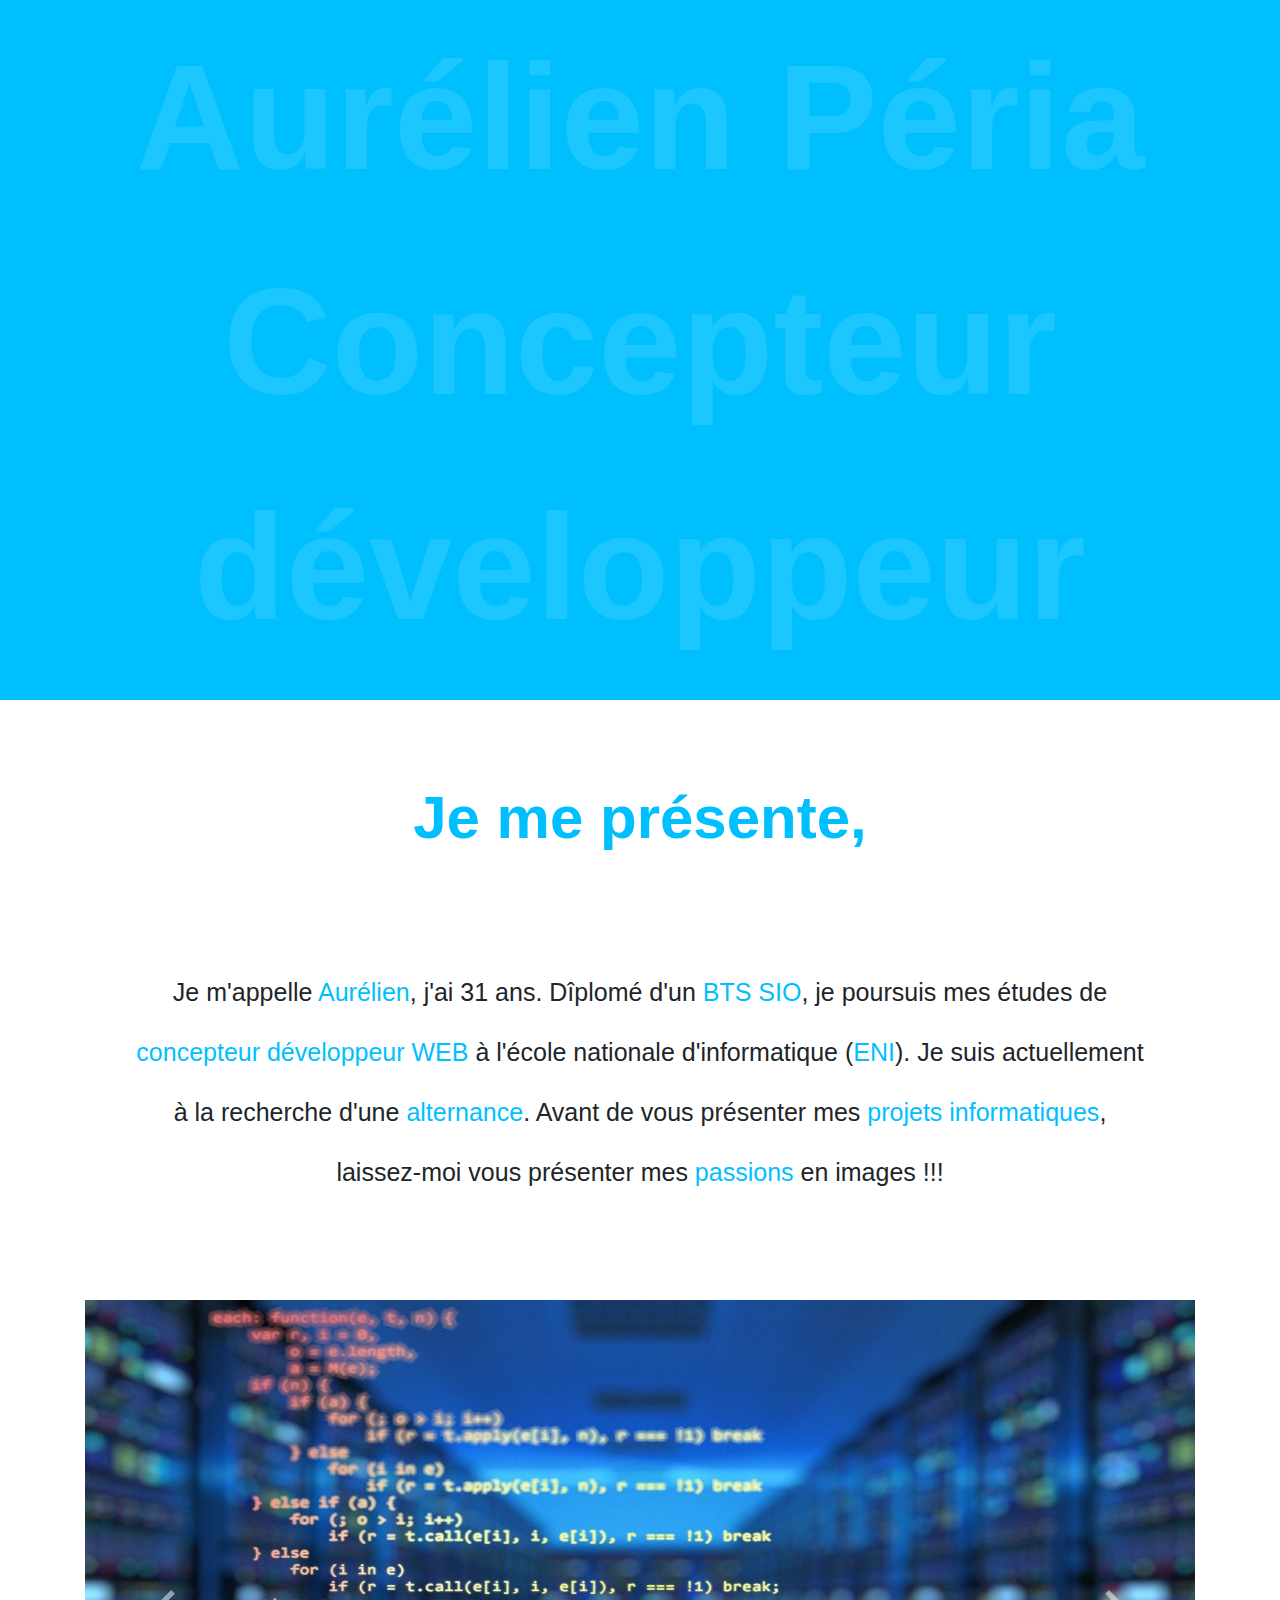
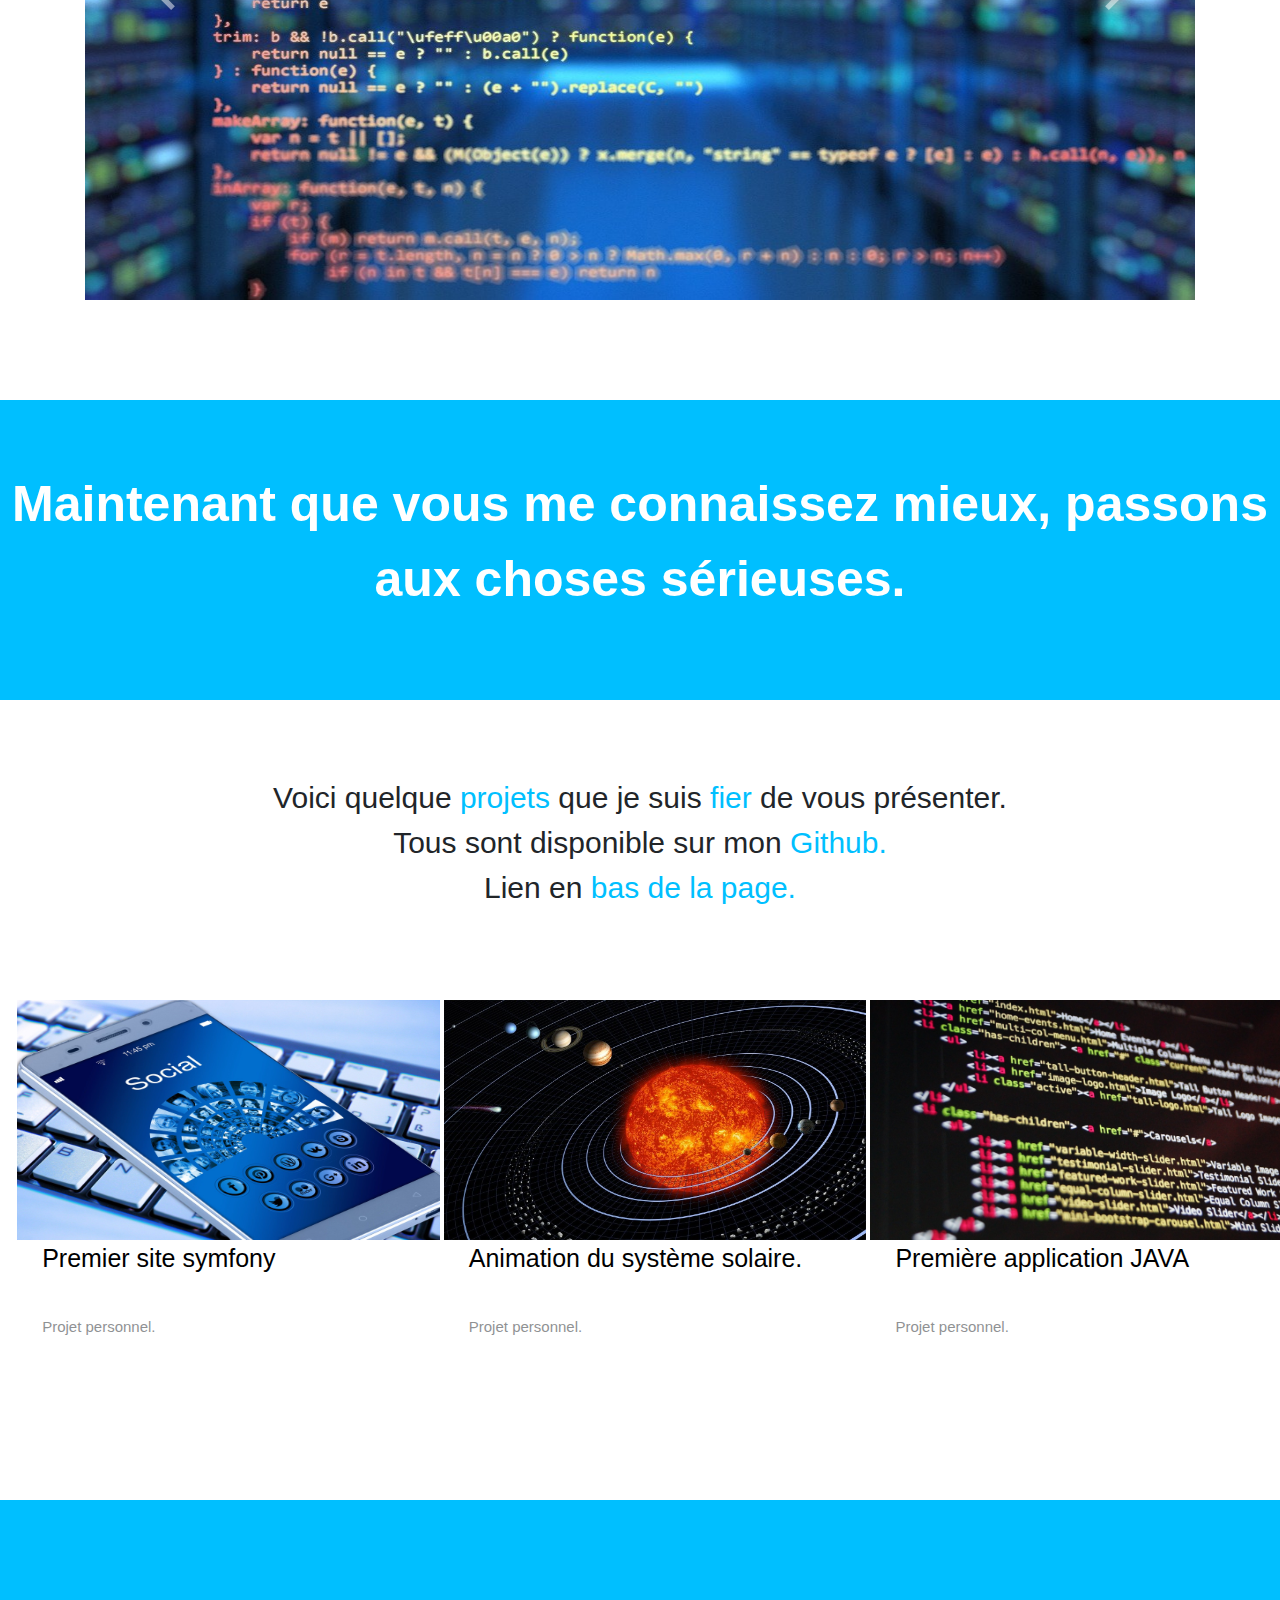
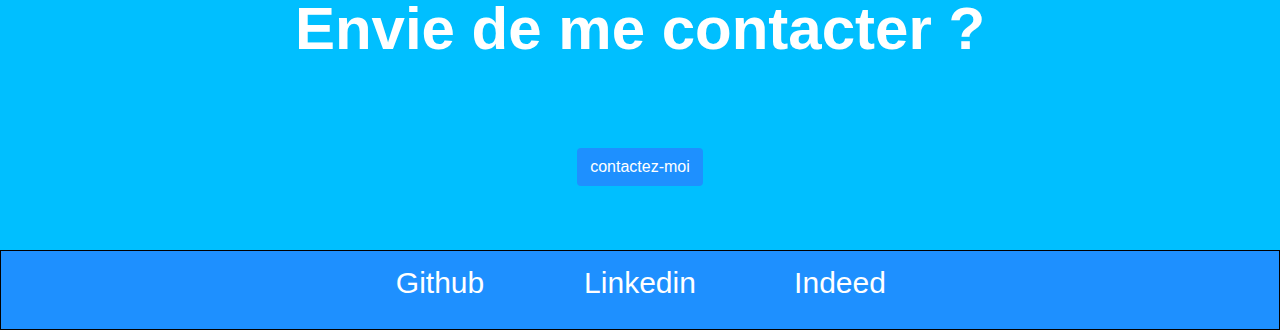
<file: index.html>
<!DOCTYPE html>
<html lang="en">
<head>
    <link rel="stylesheet" href="index.css" type="text/css">
    <link rel="stylesheet" href="indexresponsive.css" type="text/css">
    <meta charset="UTF-8">
    <meta http-equiv="X-UA-Compatible" content="IE=edge">
    <meta name="viewport" content="width=device-width, initial-scale=1.0">
    <title>Portfolio Aurélien Péria</title>
    <link rel="stylesheet" href="https://stackpath.bootstrapcdn.com/bootstrap/4.5.2/css/bootstrap.min.css">
    <script src="https://code.jquery.com/jquery-3.3.1.slim.min.js" integrity="sha384-q8i/X+965DzO0rT7abK41JStQIAqVgRVzpbzo5smXKp4YfRvH+8abtTE1Pi6jizo" crossorigin="anonymous"></script>
    <script src="https://cdnjs.cloudflare.com/ajax/libs/popper.js/1.14.7/umd/popper.min.js" integrity="sha384-UO2eT0CpHqdSJQ6hJty5KVphtPhzWj9WO1clHTMGa3JDZwrnQq4sF86dIHNDz0W1" crossorigin="anonymous"></script>
    <script src="https://stackpath.bootstrapcdn.com/bootstrap/4.3.1/js/bootstrap.min.js" integrity="sha384-JjSmVgyd0p3pXB1rRibZUAYoIIy6OrQ6VrjIEaFf/nJGzIxFDsf4x0xIM+B07jRM" crossorigin="anonymous"></script>
    <script src="jquery-3.6.0.js"></script>

</head>
<body>
    <!-- les images sont libres de droit -->
    
    <div class="intro">
        <p>
             <span>Aurélien Péria <br> Concepteur développeur</span> 
        </p>
    </div>
    <div class=" presentation">
        <h1 >
            Je me présente,
        </h1>
        <p >
            Je m'appelle <span>Aurélien</span>, j'ai 31 ans.
            Dîplomé d'un <span> BTS SIO</span>, je poursuis mes études de <span>concepteur développeur WEB</span> à l'école nationale d'informatique (<span>ENI</span>).
            Je suis actuellement à la recherche d'une <span>alternance</span>.
            Avant de vous présenter mes <span>projets informatiques</span>, laissez-moi vous présenter mes <span>passions</span> en images  !!!
        </p>
       
    </div>
    <div class="container ">

        <div class="carousel slide " id="carousel1" data-ride="carousel" data-interval="3000">
    
            <div class="carousel-inner">
                <div class="carousel-item active">
                    <img  src="photo/développeur.jpg" alt="" class="w-100 d-block photointro " height= "600px"  >
                </div>
                <div class="carousel-item">
                    <img  src="photo/univers1.jpg" alt="" class="w-100 d-block photointro" height="600px" >
                </div>
                <div class="carousel-item">
                    <img  src="photo/échec.jpg" alt="" class="w-100 d-block photointro" height="600px" >
                </div>
                <div class="carousel-item">
                    <img  src="photo/skie.jpeg" alt="" class="w-100 d-block photointro" height="600px" >
                </div>
                <div class="carousel-item">
                    <img  src="photo/voyage.jpeg" alt="" class="w-100 d-block photointro" height="600px" >
                </div>
                <a href="#carousel1" class="carousel-control-prev" data-slide="prev">
                    <span class="carousel-control-prev-icon"></span>
                </a>
                <a href="#carousel1" class="carousel-control-next" data-slide="next">
                    <span class="carousel-control-next-icon"></span>
                </a>
            </div>	 
        </div>   
    </div>   
    <div class="introprojet">
        <p> 
            Maintenant que vous me connaissez mieux, passons aux choses sérieuses.
        </p>
    </div>
    <div class="phraseprojet">
        <p> 
            Voici quelque <span>projets</span> que je suis <span>fier </span>de vous présenter.<br> Tous sont disponible sur mon <span>Github.</span><br> Lien en <span>bas de la page.</span> 
        </p>
    </div>
    <div class="projet">
        <div class="paraprojet ">
            <a href="siteunivers.html" target="black" class="container " > 
                <img src="photo/symfony.jpg"  alt="" class="photosprojet" >
            </a>
            <p>
                Premier site symfony
            </p>
            <p>
                Projet personnel.
            </p>
        </div>
        <div class="paraprojet ">
            <a href="animationplanete.html"  target="black" class="container "> 
                <img src="photo/systemesolaire.jpg" alt="" class="photosprojet">
            </a>
            <p>
                Animation du système solaire.
            </p>
            <p>
                Projet personnel.
            </p>
        </div>
        <div class="paraprojet ">
            <a href="voyage.html" target="blanck" class="container " > 
                <img src="photo/java.jpg "class="photosprojet" >
            </a>
            <p>
                Première application JAVA
            </p>
            <p>
                Projet personnel.
            </p>
        </div>
    </div>
    
    <div class="contact">
        <p>
            Envie de me contacter ?
        </p>
    </div>
    <div class="mail">
        <p>
            <a href="mailto:aurelien.peria@gmail.com">
                <button style="background-color: dodgerblue; color: white;" type="button" class="btn ">contactez-moi</button>
            </a>
        </p>
    </div>
    <div class="basdepage " style="background-color:dodgerblue">
        <p class="paralien">
            <a class="lien" target="blanck" href="https://github.com/bodyraul">Github</a>
        </p>
        <p class="paralien">
            <a class="lien" target="blanck" href="https://www.linkedin.com/in/aur%C3%A9lien-peria-424224187/">Linkedin</a>
        </p>
        <p class="paralien">
            <a class="lien" target="blanck" href="https://my.indeed.com/p/aurlienp-pci23gn">Indeed</a>
        </p>
    </div>
    <script type="text/javascript" src="index.js"></script>
</body>
</html>
</file>
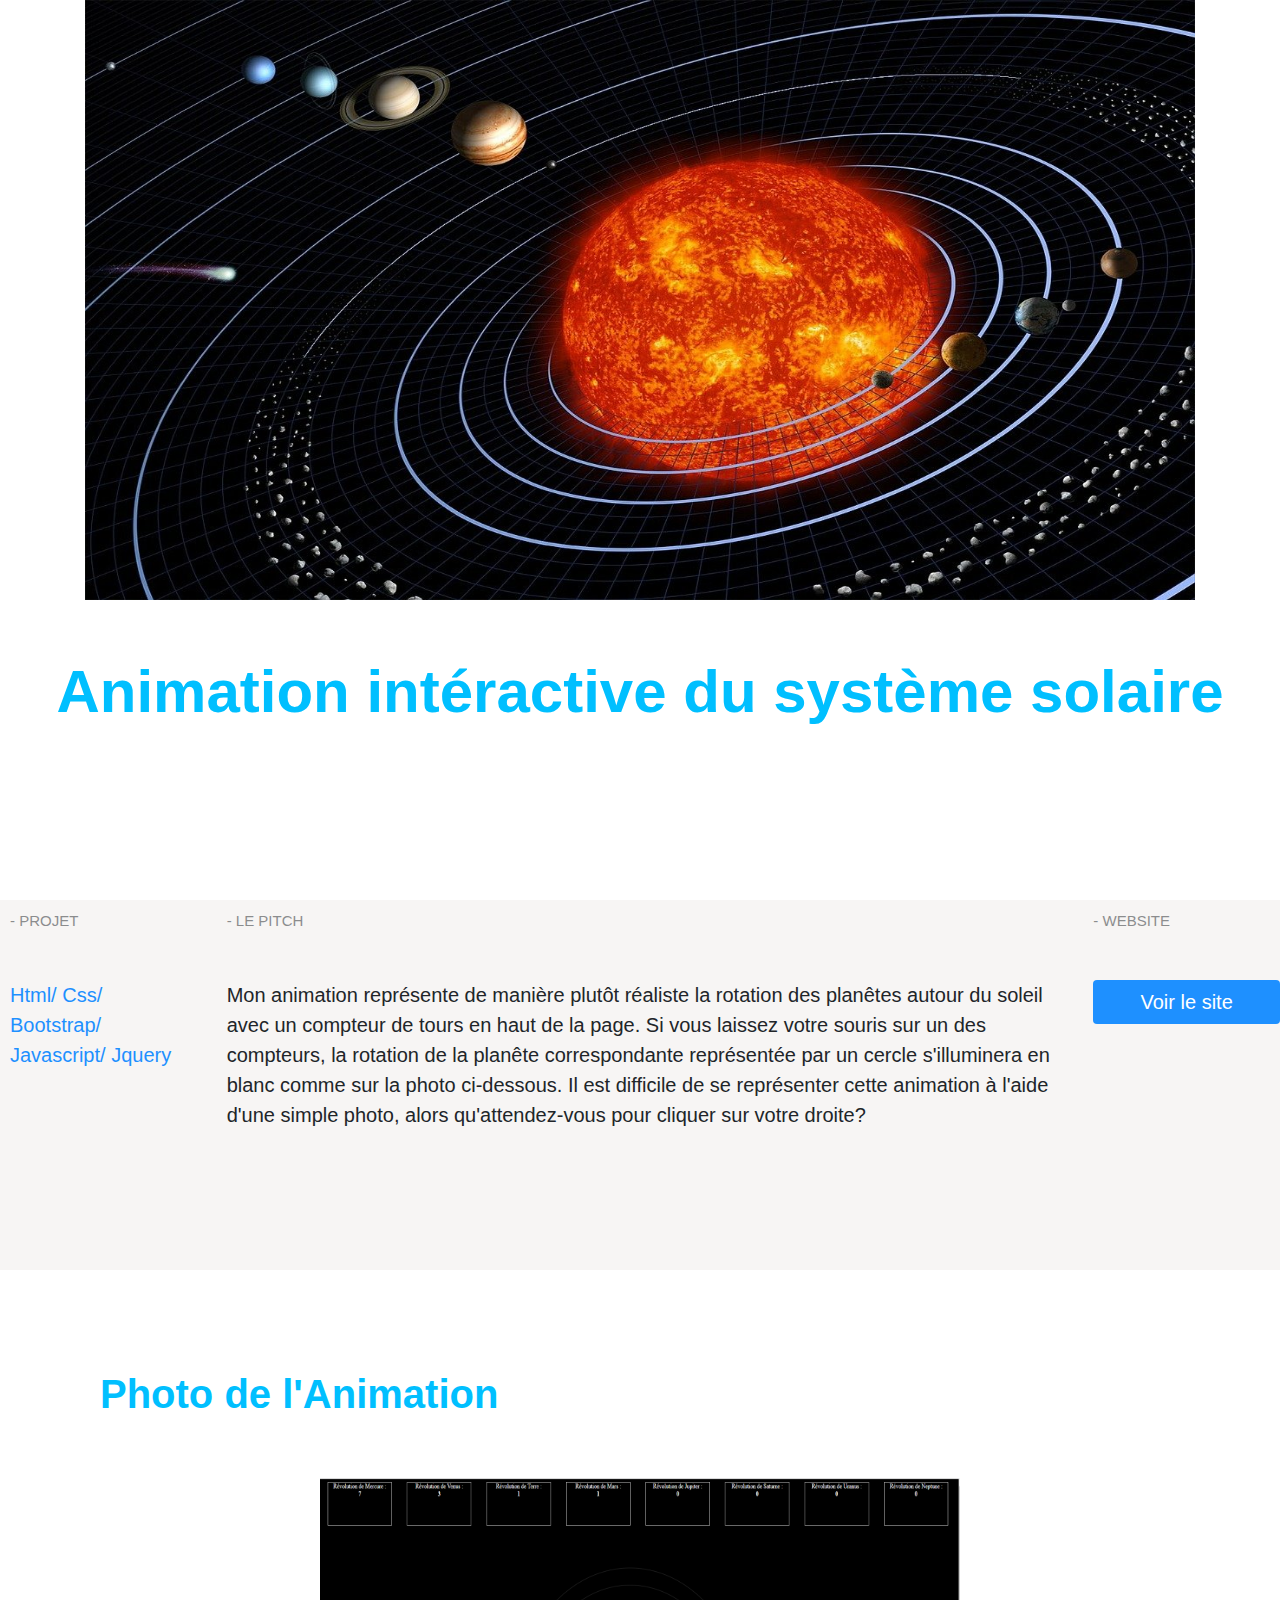
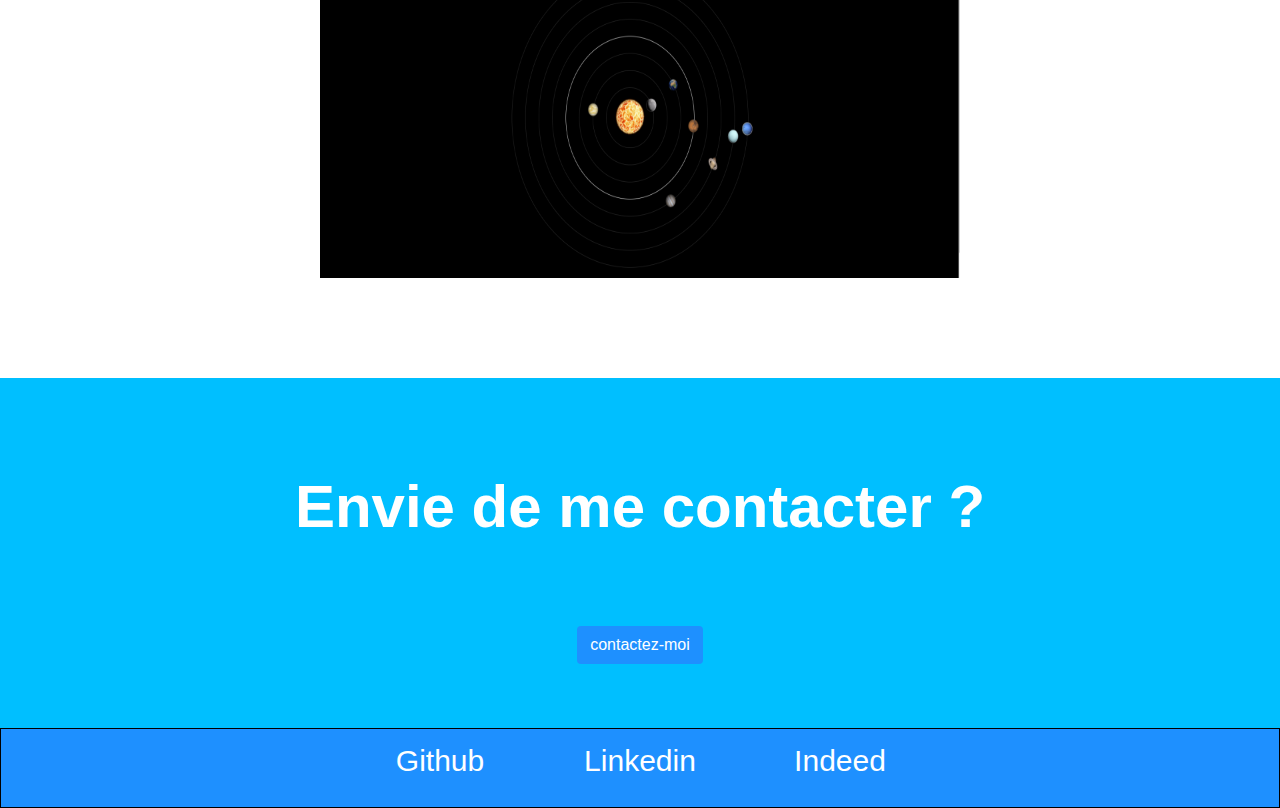
<file: animationplanete.html>
<!DOCTYPE html>
<html lang="en">
<head>
    <link rel="stylesheet" href="siteunivers.css" type="text/css">
    <link rel="stylesheet" href="communresponsive.css" type="text/css">
    <link rel="stylesheet" href="animationplanetesresponsive.css" type="text/css">
    <meta charset="UTF-8">
    <meta http-equiv="X-UA-Compatible" content="IE=edge">
    <meta name="viewport" content="width=device-width, initial-scale=1.0">
    <title>Portfolio Aurélien Péria</title>
    <link rel="stylesheet" href="https://stackpath.bootstrapcdn.com/bootstrap/4.5.2/css/bootstrap.min.css">
    <script src="https://code.jquery.com/jquery-3.3.1.slim.min.js" integrity="sha384-q8i/X+965DzO0rT7abK41JStQIAqVgRVzpbzo5smXKp4YfRvH+8abtTE1Pi6jizo" crossorigin="anonymous"></script>
    <script src="https://cdnjs.cloudflare.com/ajax/libs/popper.js/1.14.7/umd/popper.min.js" integrity="sha384-UO2eT0CpHqdSJQ6hJty5KVphtPhzWj9WO1clHTMGa3JDZwrnQq4sF86dIHNDz0W1" crossorigin="anonymous"></script>
    <script src="https://stackpath.bootstrapcdn.com/bootstrap/4.3.1/js/bootstrap.min.js" integrity="sha384-JjSmVgyd0p3pXB1rRibZUAYoIIy6OrQ6VrjIEaFf/nJGzIxFDsf4x0xIM+B07jRM" crossorigin="anonymous"></script>
    <script src="jquery-3.6.0.js"></script>
</head>
<body>
    <div class="photoprojet container">
        <img src="photo/systemesolaire.jpg" style="width: 100%;height: 100%;" alt="">
    </div>
    <div class="titreprojet">
        <p>
            Animation intéractive du système solaire
        </p>
    </div>
    <div class="detailprojet1 row ">
       <p class="col-2 ">
           <span>- PROJET</span> 
       </p>
       <p class="col-8 ">
           <span>- LE PITCH</span> 
       </p>
       <p class="col-2 ">
           <span>- WEBSITE</span> 
       </p>
    </div>  
    <div class="detailprojet2 row">
        <p class="col-2 " >
            Html/ Css/ Bootstrap/ Javascript/ Jquery
        </p>
        <p class="col-8 ">
            Mon animation représente de manière plutôt réaliste la rotation des planêtes autour du soleil avec un compteur de tours en 
            haut de la page. Si vous laissez votre souris sur un des compteurs, la rotation de la planête correspondante représentée 
            par un cercle s'illuminera en blanc comme sur la photo ci-dessous. Il est difficile de se représenter cette animation à l'aide
            d'une simple photo, alors qu'attendez-vous pour cliquer sur votre droite?
        </p>
        <p class="col-2 ">
            <a href="animationsystemesolaire/animation.html" target="blanck">
                <button  id="bouttonsite" type =" button "   class =" btn" >
                    Voir le site
                </button>
            </a>
        </p>
     </div>   

    <h1 id="titre1" class="titre">
        Photo de l'Animation 
    </h1>
    <div class="contenuprojet">
        <img src="photo/animationplanete.png" style="height: 100%; width: 100%;" alt="">
    </div>

   
    
    
    <div class="contact">
        <p>
            Envie de me contacter ?
        </p>
    </div>
    <div class="mail">
        <p>
            <a href="mailto:aurelien.peria@gmail.com">
                <button style="background-color: dodgerblue; color: white;" type="button" class="btn ">contactez-moi</button>
            </a>
        </p>
    </div>
    <div class="basdepage " style="background-color:dodgerblue">
        <p class="paralien">
            <a class="lien" target="blanck" href="https://github.com/bodyraul">Github</a>
        </p>
        <p class="paralien">
            <a class="lien" target="blanck" href="https://www.linkedin.com/in/aur%C3%A9lien-peria-424224187/">Linkedin</a>
        </p>
        <p class="paralien">
            <a class="lien" target="blanck" href="https://my.indeed.com/p/aurlienp-pci23gn">Indeed</a>
        </p >
    </div>
 
   
</body>
</html>
</file>
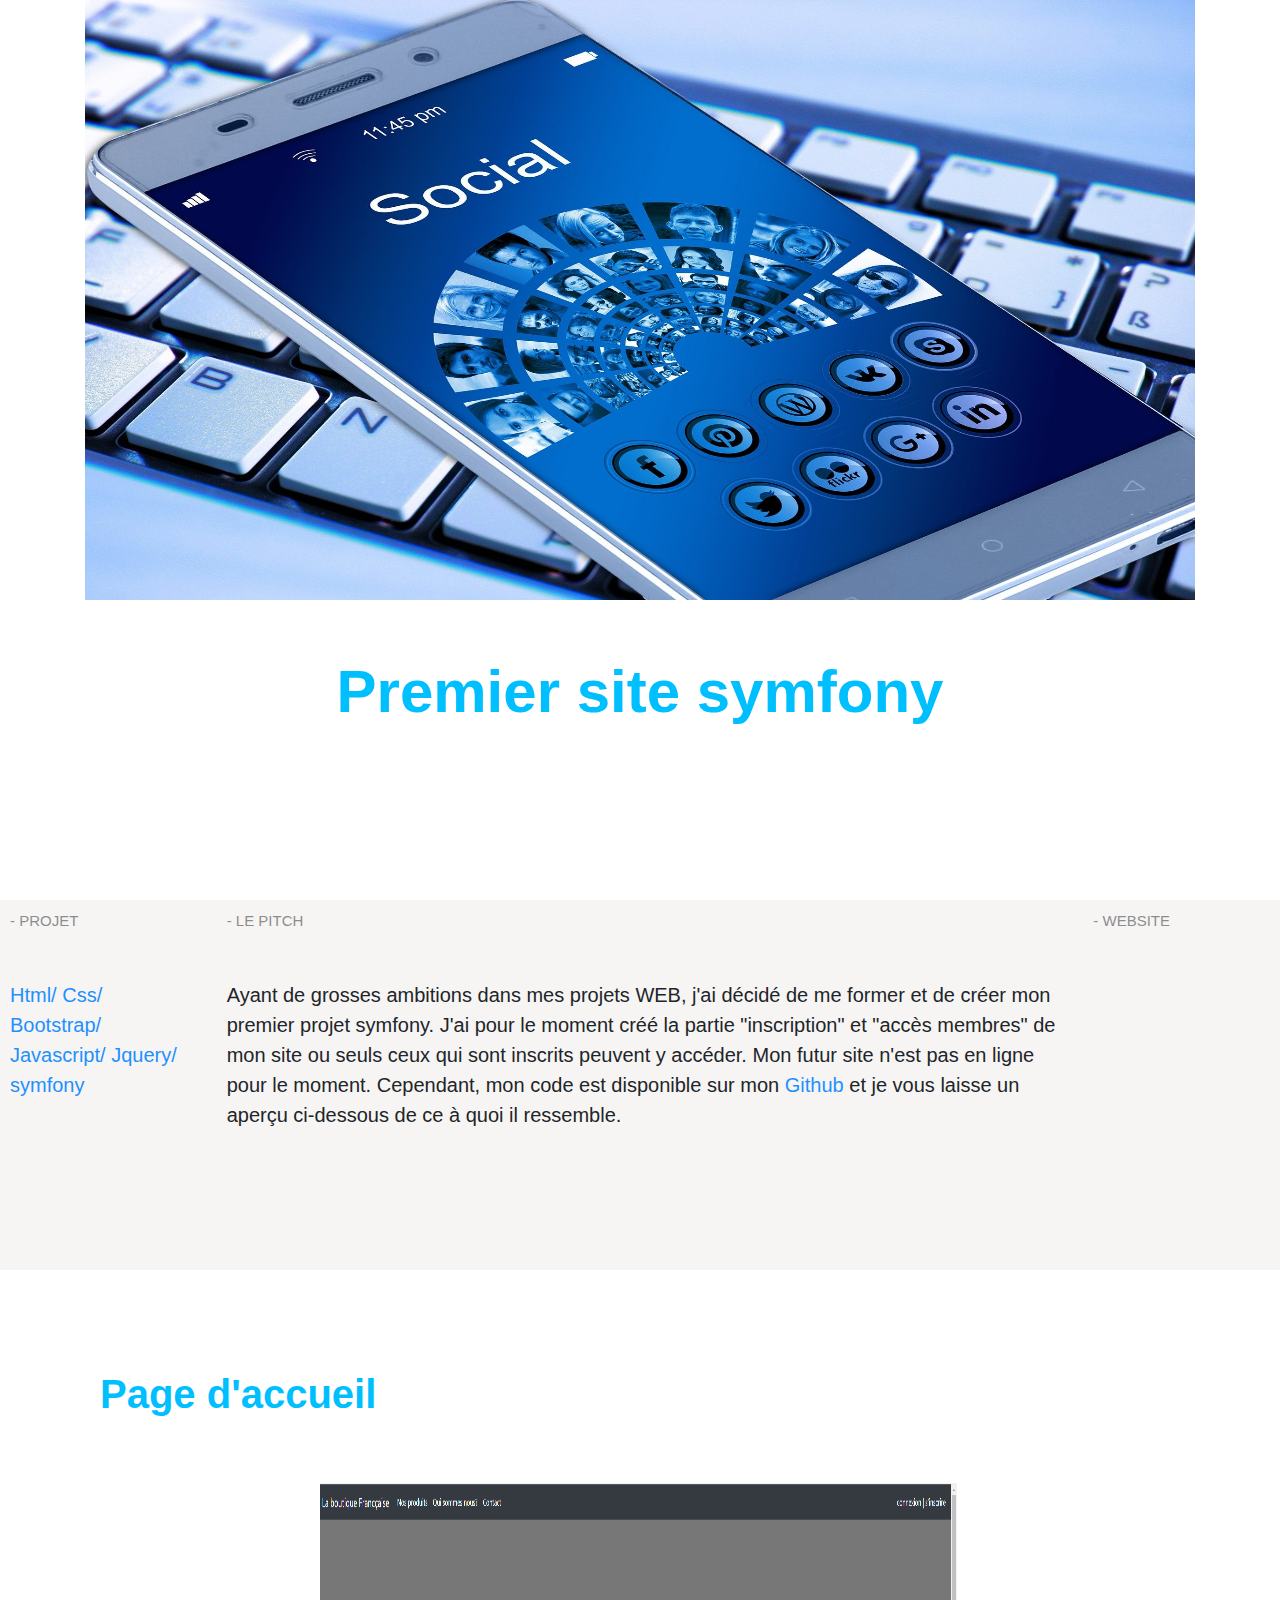
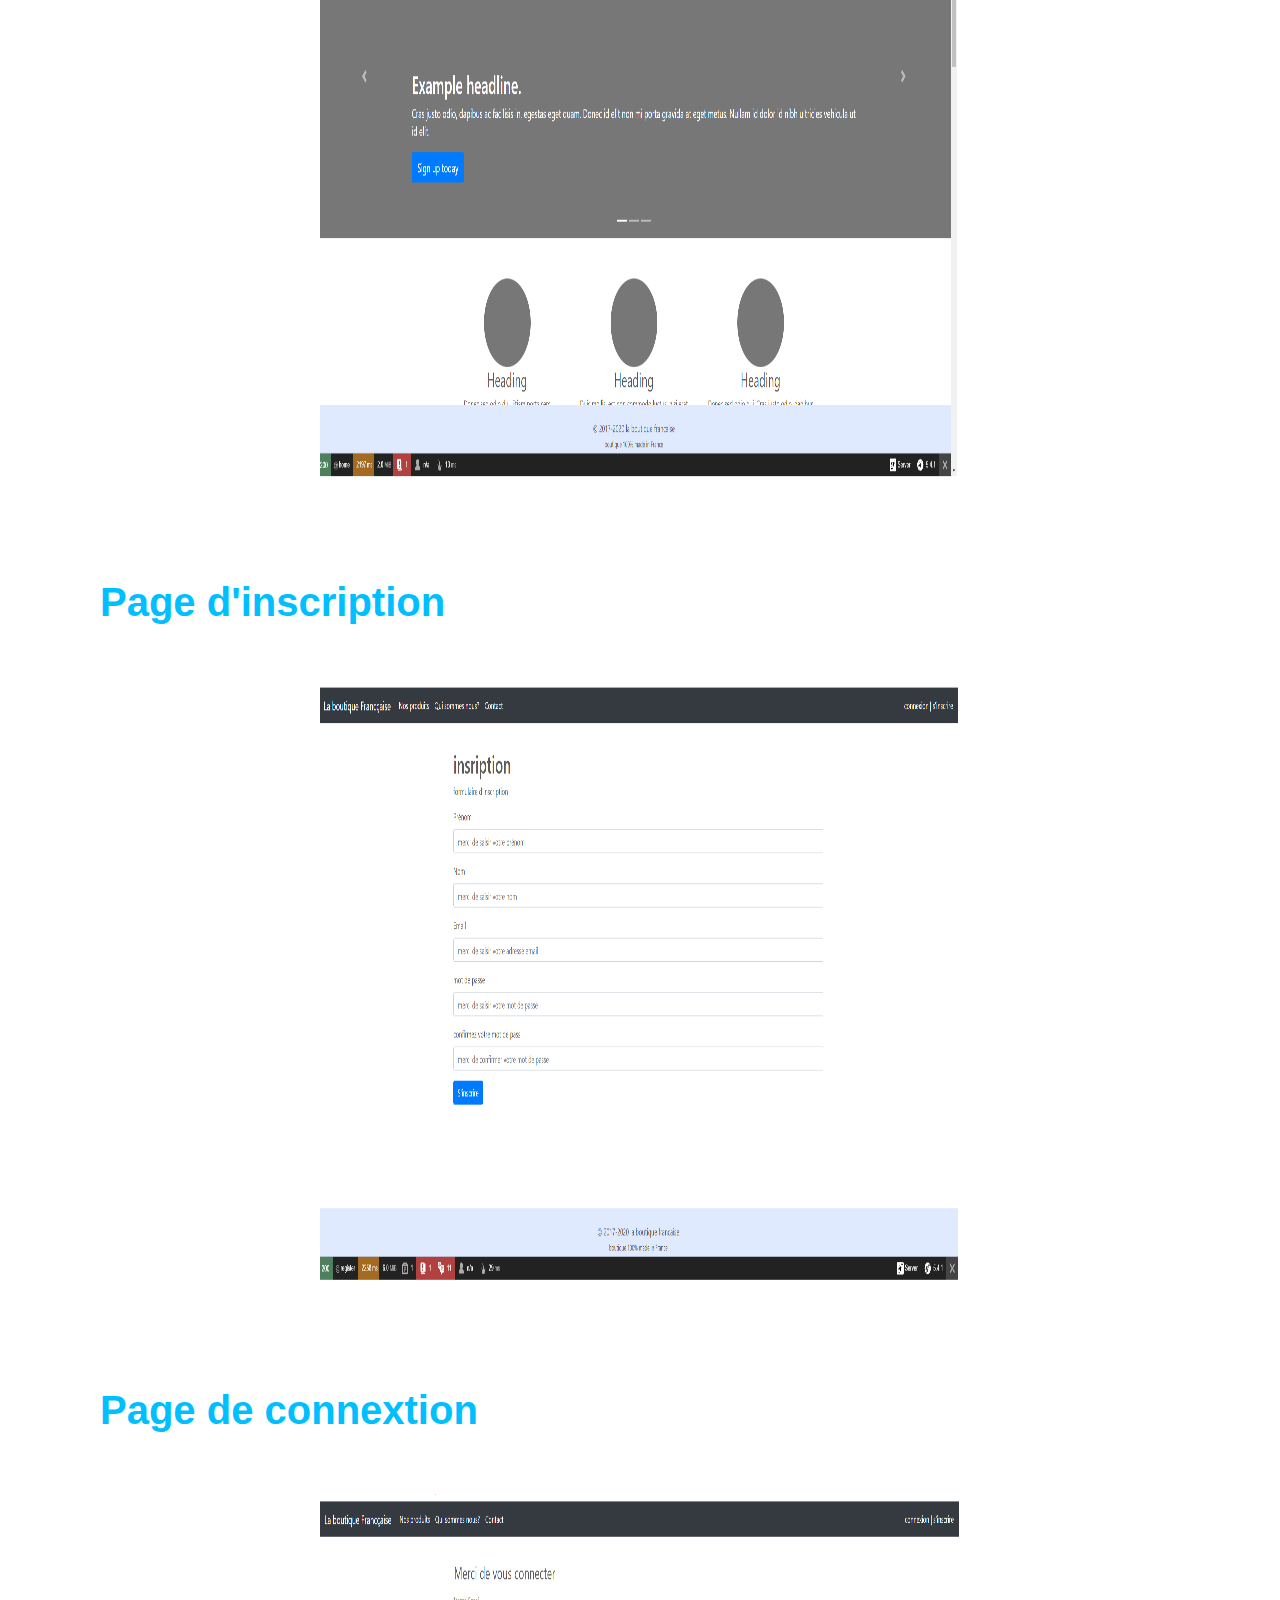
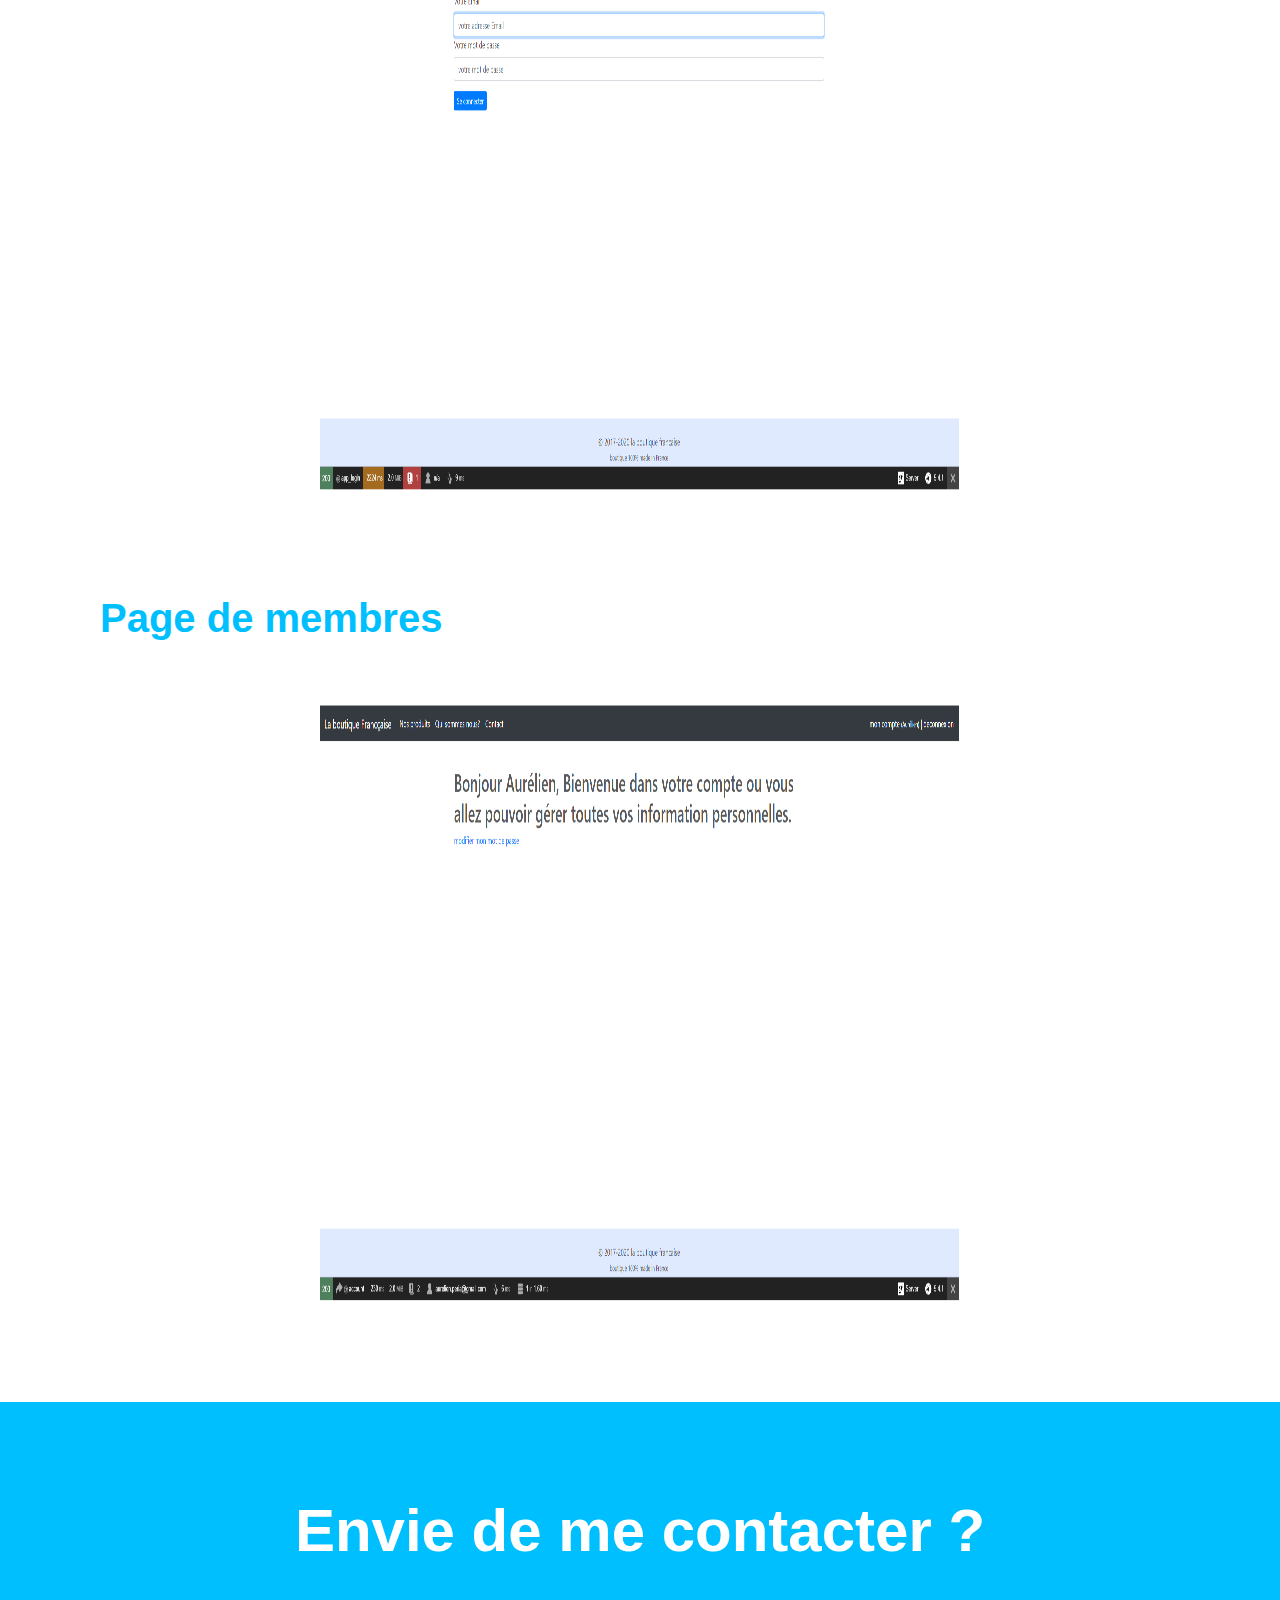
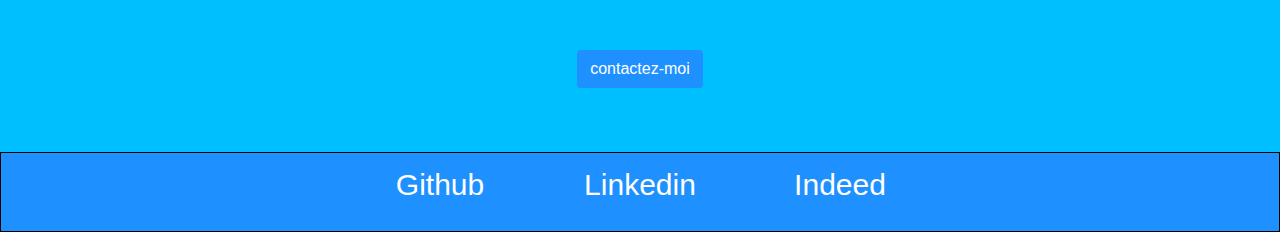
<file: siteunivers.html>
<!DOCTYPE html>
<html lang="en">
<head>
    
    <link rel="stylesheet" href="siteunivers.css" type="text/css" >
    <link rel="stylesheet" href="communresponsive.css" type="text/css" >
    <link rel="stylesheet" href="siteuniversresponsive.css" type="text/css" >
    <meta charset="UTF-8">
    <meta http-equiv="X-UA-Compatible" content="IE=edge">
    <meta name="viewport" content="width=device-width, initial-scale=1.0">
    <title>Portfolio Aurélien Péria</title>
    <link rel="stylesheet" href="https://stackpath.bootstrapcdn.com/bootstrap/4.5.2/css/bootstrap.min.css">
    <script src="https://code.jquery.com/jquery-3.3.1.slim.min.js" integrity="sha384-q8i/X+965DzO0rT7abK41JStQIAqVgRVzpbzo5smXKp4YfRvH+8abtTE1Pi6jizo" crossorigin="anonymous"></script>
    <script src="https://cdnjs.cloudflare.com/ajax/libs/popper.js/1.14.7/umd/popper.min.js" integrity="sha384-UO2eT0CpHqdSJQ6hJty5KVphtPhzWj9WO1clHTMGa3JDZwrnQq4sF86dIHNDz0W1" crossorigin="anonymous"></script>
    <script src="https://stackpath.bootstrapcdn.com/bootstrap/4.3.1/js/bootstrap.min.js" integrity="sha384-JjSmVgyd0p3pXB1rRibZUAYoIIy6OrQ6VrjIEaFf/nJGzIxFDsf4x0xIM+B07jRM" crossorigin="anonymous"></script>
    <script src="jquery-3.6.0.js"></script>
</head>
<body>
    <div class="photoprojet container">
        <img src="photo/symfony.jpg" style="width: 100%;height: 100%;" alt="">
    </div>
    <div class="titreprojet">
        <p>
            Premier site symfony
        </p>
    </div>
    
    <div class="detailprojet1 row ">
        <p class="col-2 ">
            <span>- PROJET</span> 
        </p>
        <p class="col-8 ">
            <span>- LE PITCH</span> 
        </p>
        <p class="col-2 ">
            <span>- WEBSITE</span> 
        </p>
     </div>  
     <div class="detailprojet2 row">
         <p class="col-2 ">
             Html/ Css/ Bootstrap/ Javascript/ Jquery/ symfony
         </p>
         <p class="col-8 ">
             Ayant de grosses ambitions dans mes projets WEB, j'ai décidé de me former et de créer mon 
             premier projet symfony. J'ai pour le moment créé la partie "inscription" et "accès membres" 
             de mon site ou seuls ceux qui sont inscrits peuvent y accéder. Mon futur site n'est pas en 
             ligne pour le moment. Cependant, mon code est disponible sur mon <a target="blank" href="https://github.com/bodyraul">Github</a>
             et je vous laisse un aperçu ci-dessous de ce à quoi il ressemble.

         </p>
         
      </div>       
    <h1 id="titre1" class="titre">
          Page d'accueil    
    </h1>
    <div class="contenuprojet">
        <img src="photo/symfony-homepage.png" style="height: 100%; width: 100%;" alt="">
    </div>
    <h1 id="titre3" class="titre">
        Page d'inscription
    </h1>
    <div class="contenuprojet">
        <img src="photo/symfony-inscriptionpage.png" style="height: 100%; width: 100%;" alt="">
    </div>
    <h1 id="titre2" class="titre">
        Page de connextion
    </h1>
    <div class="contenuprojet">
        <img src="photo/symfony-connexionpage.png" style="height: 100%; width: 100%;" alt="">
    </div>
    <h1 id="titre4" class="titre">
        Page de membres
    </h1>
    <div class="contenuprojet">
        <img src="photo/symfony-accesmembrespage.png" style="height: 100%; width: 100%;" alt="">
    </div>
    
    <div class="contact">
        <p>
            Envie de me contacter ?
        </p>
    </div>
    <div class="mail">
        <p>
            <a href="mailto:aurelien.peria@gmail.com">
                <button style="background-color: dodgerblue; color: white;" type="button" class="btn ">contactez-moi</button>
            </a>
        </p>
    </div>
    <div class="basdepage " style="background-color:dodgerblue">
        <p class="paralien">
            <a class="lien" target="blanck" href="https://github.com/bodyraul">Github</a>
        </p>
        <p class="paralien">
            <a class="lien" target="blanck" href="https://www.linkedin.com/in/aur%C3%A9lien-peria-424224187/">Linkedin</a>
        </p>
        <p class="paralien">
            <a class="lien" target="blanck" href="https://my.indeed.com/p/aurlienp-pci23gn">Indeed</a>
        </p >
    </div>
 
   
</body>
</html>
</file>
<file: index.css>
.intro,.introprojet{
    display: flex;
    flex-direction: row;
    align-items: center;
    justify-content: center;
}

.intro{
    width: 100%;
    height: 700px;
    color: white;
    background-color: #00BFFF;
    text-align: center;
}

.intro> p >*{
    width: 100%;
    height: 30%;
    color: white;
    font-weight: bold;
    font-size: 150px;
    text-align: center;
    opacity: 0;
}

.presentation{
    
    height: 600px;
    display: flex;
    flex-direction: column;
    align-items: center;
    justify-content: space-evenly;
}

.presentation>h1{
    
    height: 15%;
    color: #00BFFF;
    font-weight: bold;
    font-size: 60px;
    text-align: center;
   
   
}
span{
    color: #00BFFF;
}
.presentation :nth-child(2){
    
    height: 40%;
    font-size: 25px;
    text-align: center;
    line-height: 60px;
    width: 80%;
}

.introprojet{
    height: 300px;
    width: 100%;
    margin-top: 100px;
    background-color: #00BFFF;
    text-align: center;
}
.introprojet :nth-child(1){
    color: white;
    font-size: 50px;
    font-weight: bold;
}

.phraseprojet {
    height: 200px;
    display: flex;
    flex-direction: row;
    align-items: center;
    justify-content: center;
    font-size: 30px;
    text-align: center;
    margin-top: 50px;
}
.projet{
    height: 500px;
    display: flex;
    flex-direction: row;
    align-items: center;
    justify-content: space-around;
    margin-top: 50px;
}
.paraprojet{
    height: 100%;
    width: 33%;
    
}

.paraprojet :nth-child(1){
    width: 100%;
    height: 80%;
}

.paraprojet :nth-child(2){
    height: 10%;
    color: black;
    font-size: 30px;
    margin-left:40px;
}

.paraprojet :nth-child(3){
    height: 10%;
    font-size: 20px;
    margin-left:40px;
    opacity: 0.5;
}


.contact{
    height: 200px;
    width: 100%;
    margin-top: 100px;
    background-color: #00BFFF;
    font-size: 60px;
    display: flex;
    flex-direction: row;
    align-items: end;
    justify-content: center;
}

.contact :nth-child(1){
    color: white;
    font-weight: bolder;
    text-align: center;
    width: 100%;
    height: 50%;
}

.mail{
    height: 150px;
    width: 100%;
    background-color: #00BFFF;
    display: flex;
    flex-direction: row;
    align-items:center;
    justify-content: center;
    color: white;
    font-weight: bold;
    font-size: 20px;
}

    
    

.basdepage{
    height: 80px;
    display: flex;
    flex-direction: row;
    align-items: center;
    justify-content: center;
    border: black solid 1px;}
    

.paralien{
    
    width: 200px;
    text-align: center;
    
}

.lien{
    color: white;
    font-size: 30px;
    
}

.lien:hover{
    color: white;
    text-decoration: none;
}
</file>
<file: indexresponsive.css>
/* rendre le site responsive*/





/*.intro responsive*/
@media  (max-width: 1240px)  { 
    .intro{
        height: 500px;
    }

    .intro> p >*{
       font-size: 100px;
    }
}

@media  (max-width: 800px)  { 
    .intro{
        height: 400px;
    }

    .intro> p >*{
       font-size: 70px;
    }
}

@media  (max-width: 450px)  { 
    .intro{
        height: 300px;
    }

    .intro> p >*{
       font-size: 30px;
    }
}





/* partie présentation responsive*/

@media (max-width:1150px){
    .presentation{
        height: 700px;
    }
    
    .presentation>h1{
        font-size: 55px; 
    }

    .presentation :nth-child(2){
        font-size: 25px;
        line-height: 60px;
    }
}

@media (max-width:800px){

    .presentation>h1{
        font-size: 55px; 
        height: 5%;
    }

    .presentation :nth-child(2){
        font-size: 20px;
        line-height: 50px;
    }
}

@media (max-width:550px){
    .presentation>h1{
        font-size: 45px; 
        height: 1%;
    }

    .presentation :nth-child(2){
        font-size: 17px;
        line-height: 50px;
        width: 100%;
        height: 50%;
    }
}

@media (max-width:350px){
    .presentation{
        height: 900px;
    }

    .presentation :nth-child(2){
        width: 100%;
    }
}

/* photointro responsive*/

@media (max-width:991px){
    .photointro{
        height: 400px;
    }
}

@media (max-width:580px){
    .photointro{
        height: 300px;
    }
}

@media (max-width:300px){
    .photointro{
        height: 200px;
    }
}

/* introprojet  responsive*/

@media(max-width:900px){

    .introprojet :nth-child(1){
        font-size: 40px;
    }
}

@media(max-width:720px){
    
    .introprojet :nth-child(1){
        font-size: 30px;
    }
}

@media(max-width:400px){
    
    .introprojet :nth-child(1){
        font-size: 22px;
    }
}

/* phraseprojet responsive*/

@media (max-width:900px){
    .phraseprojet {
        font-size: 25px;      
    }
}

@media (max-width:720px){
    .phraseprojet {
        font-size: 20px;      
    }
}
@media (max-width:400px){
    .phraseprojet {
        font-size: 17px;      
    }
}


/* .projet, .paraprojet et ses enfant responsive */

@media(max-width:1430px){

    .projet{
        height: 400px;
    }
    
    .paraprojet :nth-child(1){
        height: 60%;
    }
    
    .paraprojet :nth-child(2){
        height: 15%;
        font-size: 25px;
    }
    
    .paraprojet :nth-child(3){
        height: 15%;
        font-size: 15px;
    }
}

@media(max-width:1150px){

    .projet{
        height: 1500px;
        flex-direction: column;
        align-items: center;
        justify-content: center;      
    }
    .paraprojet{
        width: 50%; 
    }

    
    .paraprojet :nth-child(2){
        font-size: 25px;
    }
    
    .paraprojet :nth-child(3){
        font-size: 15px;
        padding-top: 20px;

    }
}

@media(max-width:760px){

    .paraprojet{
        width: 80%; 
    }
}

@media(max-width:400px){

    .paraprojet{
        width: 100%; 
    }

    .paraprojet :nth-child(2){
        font-size: 20px;
    }
    
    .paraprojet :nth-child(3){
        font-size: 15px;

    }
}

/*  partie contact  responsive*/

@media(max-width:900px){
    .contact{
        font-size: 50px;
    }
}
@media(max-width:600px){
    .contact{
        font-size: 40px;
    }

    
.lien{
    font-size: 15px;
}
}
</file>
<file: siteunivers.css>
.photoprojet{
    height: 600px;
    color: black;
    font-size: 60px;
    font-weight: bold;
    width: 100%;
}

.titreprojet{
    height: 200px;
    font-size: 60px;
    font-weight: bold;
    display: flex;
    flex-direction: row;
    align-items: center;
    justify-content: center;
    text-align: center;
    color: #00BFFF;
}



.detailprojet1>*,.detailprojet2>*{
    margin-bottom: 0 ;
}

.detailprojet1>*>span{
    opacity: 0.5;
}

.detailprojet2 :nth-child(1){
    color: dodgerblue;
}

.detailprojet1{
    height: 70px;
    font-size: 15px;
    background-color: #F7F5F4 ;
    margin-top: 100px;
    padding-left: 10px;
    padding-top: 10px;
}

.detailprojet2{
    height: 300px;
    font-size: 20px;
    background-color: #F7F5F4 ;
    margin-bottom: 50px;
    padding-left: 10px;
    padding-top: 10px;
}

#bouttonsite{
    font-size: 20px;
    width: 100%;
    background-color:dodgerblue;
    color: white;
}

.titre{
    
    font-size: 40px;
    font-weight: bold;
    color: #00BFFF;
    width: 100%;
    height: 100px;
    margin-top: 100px;
    margin-left: 100px;
}

.contenuprojet{
    width: 50%;
    height: 600px;
    margin: auto;
    background-color: #EAEAEA  ;
}

.contact{
    height: 200px;
    width: 100%;
    margin-top: 100px;
    background-color: #00BFFF;
    font-size: 60px;
    display: flex;
    flex-direction: row;
    align-items: end;
    justify-content: center;
}

.contact :nth-child(1){
    color: white;
    font-weight: bolder;
    text-align: center;
    height: 50%;
}

.mail{
    height: 150px;
    width: 100%;
    background-color: #00BFFF;
    display: flex;
    flex-direction: row;
    align-items:center;
    justify-content: center;
    color: white;
    font-weight: bold;
    font-size: 20px;
}

.basdepage{
    height: 80px;
    display: flex;
    flex-direction: row;
    align-items: center;
    justify-content: center;
    border: black solid 1px;}
    

.paralien{
    
    width: 200px;
    text-align: center;
    
}

.lien{
    color: white;
    font-size: 30px;
    
}

.lien:hover{
    color: white;
    text-decoration: none;
}
</file>
<file: communresponsive.css>
/* traitement des elements commun à rendre responsive excepté pour index*/



/* .photoprojet resposive*/

@media(max-width:991px){
    .photoprojet{
        height: 500px;
    }
}

@media(max-width:767px){
    .photoprojet{
        height: 400px;
    }
}

@media(max-width:460px){
    .photoprojet{
        height: 300px;
    }
}

/* .titreprojet .titre responsive*/

@media(max-width:767px){
    .titreprojet{
        font-size: 40px;
      
    }
    .titre{
        font-size: 25px ;

    }
    
}
/* .detailprojet responsive*/
@media(max-width:1022px){
    
    .detailprojet1{
        font-size: 12px;
    }
    
    .detailprojet2{
        font-size: 15px;
        height: 250px;
    }
    
    #bouttonsite{
        font-size: 15px;
    }
}

@media(max-width:780px){
    
    .detailprojet1{
        font-size: 10px;
    }
    
    .detailprojet2{
        font-size: 12px;
        height: 200px;
    }
    
    #bouttonsite{
        font-size: 10px;
    }
}

/*  partie contact  responsive*/

@media(max-width:900px){
    .contact{
        font-size: 50px;
    }
    .mail{
        font-size: 18px;
    }
}
@media(max-width:600px){
    .contact{
        font-size: 40px;
    }

    .mail{
        font-size: 15px;
    }
    
.lien{
    font-size: 15px;
}
}
</file>
<file: animationplanetesresponsive.css>
/* .contenu responsive*/

@media(max-width:1600px){
    .contenuprojet{
        height: 400px;
    }
}

@media(max-width:1100px){
    .contenuprojet{
        height: 350px;
        width: 70%;
    }
}

@media(max-width:700px){
    .contenuprojet{
        height: 300px;
        width: 100%;
    }
}




/* .titreprojet responsive*/

@media(max-width:1165px){
    .titreprojet{
        margin-top: 50px;
    }
}
</file>
<file: siteuniversresponsive.css>
/* .contenu projet responsive*/

@media(max-width:1150px){
    .contenuprojet{
        height: 400px;
        width: 70%;
    }
}

@media(max-width:780px){
    .contenuprojet{
        height: 300px;
        
    }
}
@media(max-width:500px){
    .contenuprojet{
        width: 100%;
        
    }
    
    .titre{
        margin-left: 20px;
    }
}
</file>
